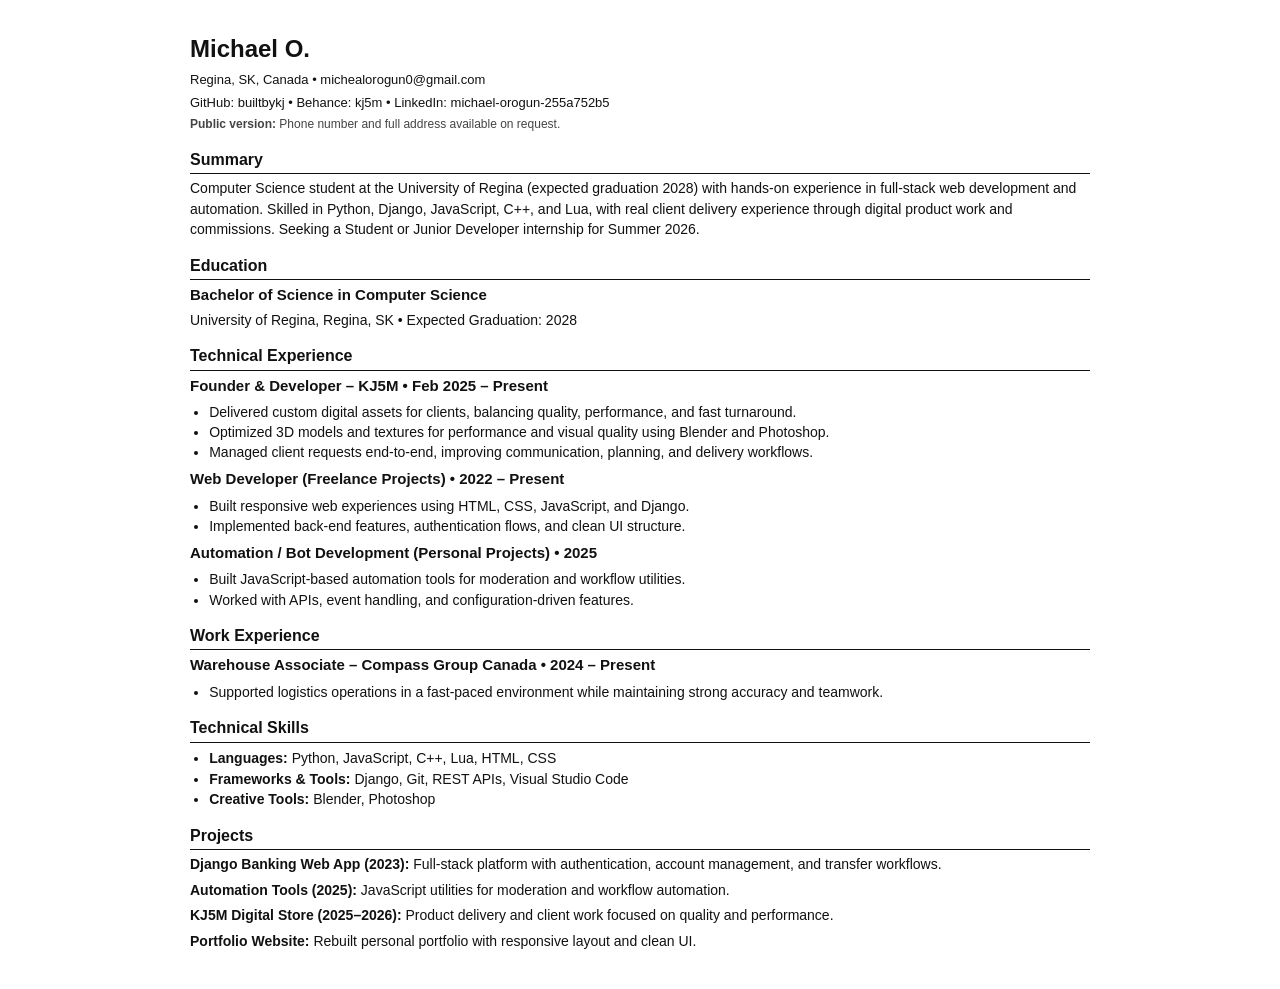
<file: resume_public.html>
<!DOCTYPE html>
<html lang="en">
<head>
<meta charset="UTF-8">
<meta name="viewport" content="width=device-width, initial-scale=1.0">
<title>Michael O. - Resume (Public)</title>
<style>
  body {
    font-family: Arial, sans-serif;
    margin: 2rem auto;
    max-width: 900px;
    color: #111;
    line-height: 1.45;
    font-size: 14px;
    padding: 0 1rem;
  }
  h1, h2, h3 { margin: 0.25rem 0; }
  h1 { font-size: 24px; font-weight: bold; }
  h2 {
    font-size: 16px;
    font-weight: bold;
    border-bottom: 1px solid #111;
    padding-bottom: 2px;
    margin-top: 0.9rem;
  }
  h3 { font-size: 15px; font-weight: bold; }
  .header, .section { margin-bottom: 0.9rem; }
  .header p, .section p { margin: 0.25rem 0; }
  ul { padding-left: 1.2rem; margin: 0.35rem 0; }
  .contact-info { font-size: 13px; margin-bottom: 0.25rem; }
  .note {
    margin-top: 0.4rem;
    font-size: 12px;
    color: #444;
  }
  .projects { display: flex; flex-direction: column; }
  .project { margin-bottom: 0.35rem; }
</style>
</head>
<body>

<div class="header">
  <h1>Michael O.</h1>
  <p class="contact-info">Regina, SK, Canada • michealorogun0@gmail.com</p>
  <p class="contact-info">GitHub: builtbykj • Behance: kj5m • LinkedIn: michael-orogun-255a752b5</p>
  <p class="note"><strong>Public version:</strong> Phone number and full address available on request.</p>
</div>

<div class="section">
  <h2>Summary</h2>
  <p>Computer Science student at the University of Regina (expected graduation 2028) with hands-on experience in full-stack web development and automation. Skilled in Python, Django, JavaScript, C++, and Lua, with real client delivery experience through digital product work and commissions. Seeking a Student or Junior Developer internship for Summer 2026.</p>
</div>

<div class="section">
  <h2>Education</h2>
  <h3>Bachelor of Science in Computer Science</h3>
  <p>University of Regina, Regina, SK • Expected Graduation: 2028</p>
</div>

<div class="section">
  <h2>Technical Experience</h2>
  <h3>Founder &amp; Developer – KJ5M • Feb 2025 – Present</h3>
  <ul>
    <li>Delivered custom digital assets for clients, balancing quality, performance, and fast turnaround.</li>
    <li>Optimized 3D models and textures for performance and visual quality using Blender and Photoshop.</li>
    <li>Managed client requests end-to-end, improving communication, planning, and delivery workflows.</li>
  </ul>

  <h3>Web Developer (Freelance Projects) • 2022 – Present</h3>
  <ul>
    <li>Built responsive web experiences using HTML, CSS, JavaScript, and Django.</li>
    <li>Implemented back-end features, authentication flows, and clean UI structure.</li>
  </ul>

  <h3>Automation / Bot Development (Personal Projects) • 2025</h3>
  <ul>
    <li>Built JavaScript-based automation tools for moderation and workflow utilities.</li>
    <li>Worked with APIs, event handling, and configuration-driven features.</li>
  </ul>
</div>

<div class="section">
  <h2>Work Experience</h2>
  <h3>Warehouse Associate – Compass Group Canada • 2024 – Present</h3>
  <ul>
    <li>Supported logistics operations in a fast-paced environment while maintaining strong accuracy and teamwork.</li>
  </ul>
</div>

<div class="section">
  <h2>Technical Skills</h2>
  <ul>
    <li><strong>Languages:</strong> Python, JavaScript, C++, Lua, HTML, CSS</li>
    <li><strong>Frameworks &amp; Tools:</strong> Django, Git, REST APIs, Visual Studio Code</li>
    <li><strong>Creative Tools:</strong> Blender, Photoshop</li>
  </ul>
</div>

<div class="section">
  <h2>Projects</h2>
  <div class="projects">
    <div class="project"><strong>Django Banking Web App (2023):</strong> Full-stack platform with authentication, account management, and transfer workflows.</div>
    <div class="project"><strong>Automation Tools (2025):</strong> JavaScript utilities for moderation and workflow automation.</div>
    <div class="project"><strong>KJ5M Digital Store (2025–2026):</strong> Product delivery and client work focused on quality and performance.</div>
    <div class="project"><strong>Portfolio Website:</strong> Rebuilt personal portfolio with responsive layout and clean UI.</div>
  </div>
</div>

</body>
</html>
</file>
